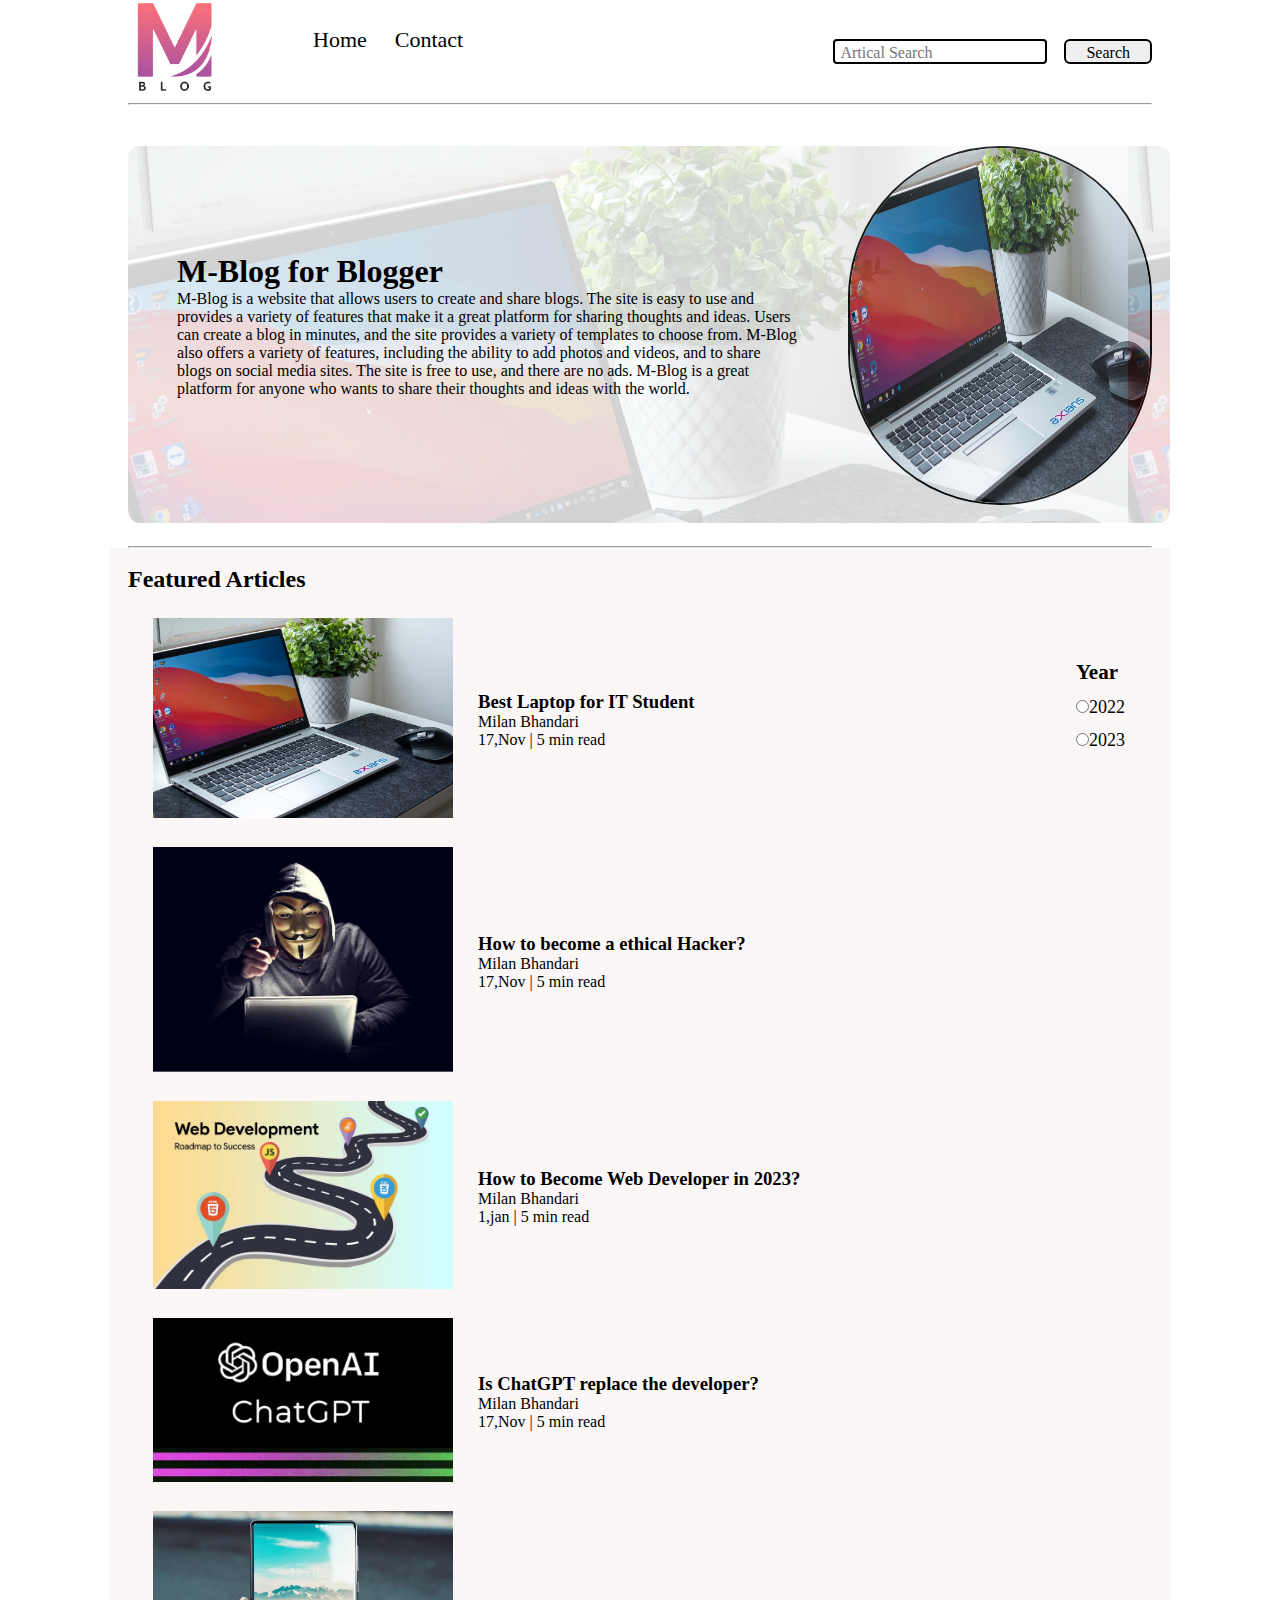
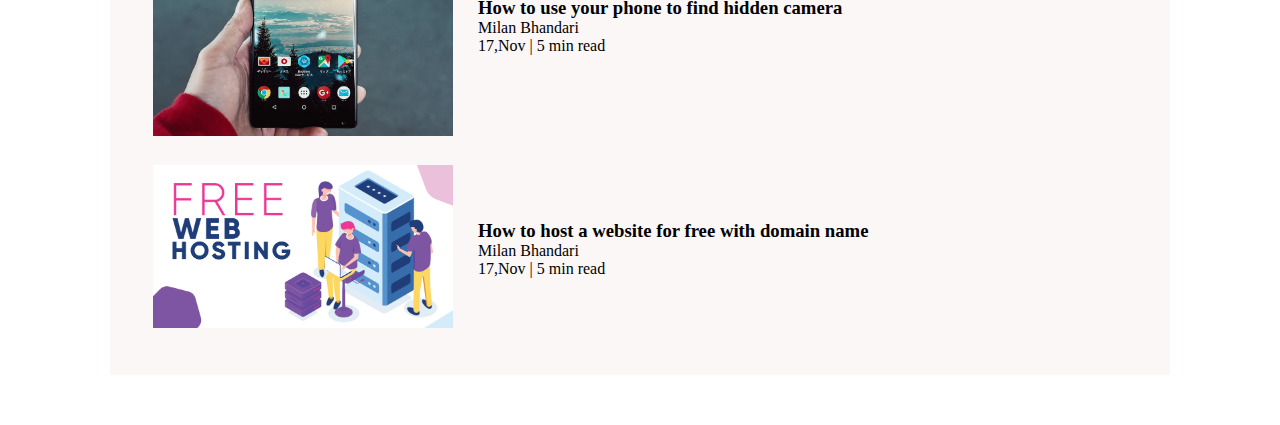
<file: index.html>
<!DOCTYPE html>
<html lang="en">

<head>
    <meta charset="UTF-8">
    <meta http-equiv="X-UA-Compatible" content="IE=edge">
    <meta name="viewport" content="width=device-width, initial-scale=1.0">
    <link rel="stylesheet" href="./Css/style.css">
    <link rel="stylesheet" href="./Css/utiles.css">
    <link rel="stylesheet" href="./Css/mobile.css">
    <title>Milan Blogger</title>
</head>

<body>

    <!-- start nav  -->
    <nav class="navigation max-width-1 m-auto ">
        <div class="nav-left">
            <a href="./">
                <span>
                    <img src="./Image/MBlog_k.webp" width="94px" alt="">
                </span>
            </a>

            <ul>
                <li><a href="./">Home</a></li>
               
                <li><a href="./contact.html">Contact</a></li>
            </ul>
        </div>

        <div class="nav-right">
            <form action="./search.html" method="get">
                <input class="form-input" type="text" name="query" placeholder="Artical Search">
                <button class="btn">Search</button>
            </form>


        </div>
    </nav>
    <!-- end nav  -->
    <div class="max-width-1 m-auto">
        <hr>
    </div>


    <!-- start content  -->
    <div class=" m-auto content max-width-1 my-2">
        <div class="content-left">
            <h1>M-Blog for Blogger</h1>
            <p>


                M-Blog is a website that allows users to create and share blogs. The site is easy to use and provides a
                variety of features that make it a great platform for sharing thoughts and ideas.

                Users can create a blog in minutes, and the site provides a variety of templates to choose from. M-Blog
                also offers a variety of features, including the ability to add photos and videos, and to share blogs on
                social media sites.

                The site is free to use, and there are no ads. M-Blog is a great platform for anyone who wants to share
                their thoughts and ideas with the world.
            </p>

        </div>
        <div class="content-right">
            <img src="./Image/image1.jpg" alt="M-Blog">
        </div>
    </div>

    <div class="max-width-1 m-auto">
        <hr>
    </div>

    <!-- end content  -->

    <div class="home-articles max-width-1 m-auto font2">
        <h2>Featured Articles</h2>
        <div class="year-box adjust-year ">
            <div>
                <h3>Year</h3>

            </div>
            <div>

                <input type="radio" name="year" id="">2022
            </div>
            <div>

                <input type="radio" name="year" id="">2023
            </div>

        </div>

        <div class="home-article">
            <div class="home-article-img">
                <img src="./Image/image1.jpg" alt="">

            </div>


            <div class="home-article-content font1">
                <a href="./blogpost.html">
                    <h3>Best Laptop for IT Student</h3>
                </a>


                <div>Milan Bhandari</div>
                <span>17,Nov | 5 min read</span>
            </div>
        </div>

        <div class="home-article">
            <div class="home-article-img">
                <img src="./Image/articles2.jpeg" alt="">

            </div>


            <div class="home-article-content font1">
                <a href="./blogpost.html">
                    <h3>How to become a ethical Hacker? </h3>
                </a>

                <div>Milan Bhandari</div>
                <span>17,Nov | 5 min read</span>
            </div>
        </div>
        <div class="home-article">
            <div class="home-article-img">
                <img src="./Image/articles3.jpeg" alt="">

            </div>


            <div class="home-article-content font1">
                <a href="./blogpost.html">
                    <h3>How to Become Web Developer in 2023?</h3>
                </a>


                <div>Milan Bhandari</div>
                <span>1,jan | 5 min read</span>
            </div>
        </div>

        <div class="home-article">
            <div class="home-article-img">
                <img src="./Image/articles4.jpg" alt="">

            </div>


          
            <div class="home-article-content font1">
                <a href="./blogpost.html">
                    <h3>Is ChatGPT replace the developer? </h3>
                </a>


                <div>Milan Bhandari</div>
                <span>17,Nov | 5 min read</span>
            </div>
        </div>

        <div class="home-article">
            <div class="home-article-img">
                <img src="./Image/articles5.webp" alt="">

            </div>


            <div class="home-article-content font1">
                <a href="./blogpost.html">
                    <h3>How to use your phone to find hidden camera</h3>
                </a>


                <div>Milan Bhandari</div>
                <span>17,Nov | 5 min read</span>
            </div>
        </div>

       

        <div class="home-article">
            <div class="home-article-img">
                <img src="./Image/free-webhosting.png" alt="">

            </div>


            <div class="home-article-content font1">
                <a href="./blogpost.html">
                    <h3>How to host a website for free with domain name</h3>
                </a>


                <div>Milan Bhandari</div>
                <span>17,Nov | 5 min read</span>
            </div>
        </div>




    </div>

    <!-- start footer  -->
    <div class="footer ">
        <p> Copyright &copy : 2022 All Right Reserved</p>
        <a href="./index.html">M-Blog</a>
    </div>
    <!-- end footer  -->



</body>

</html>
</file>
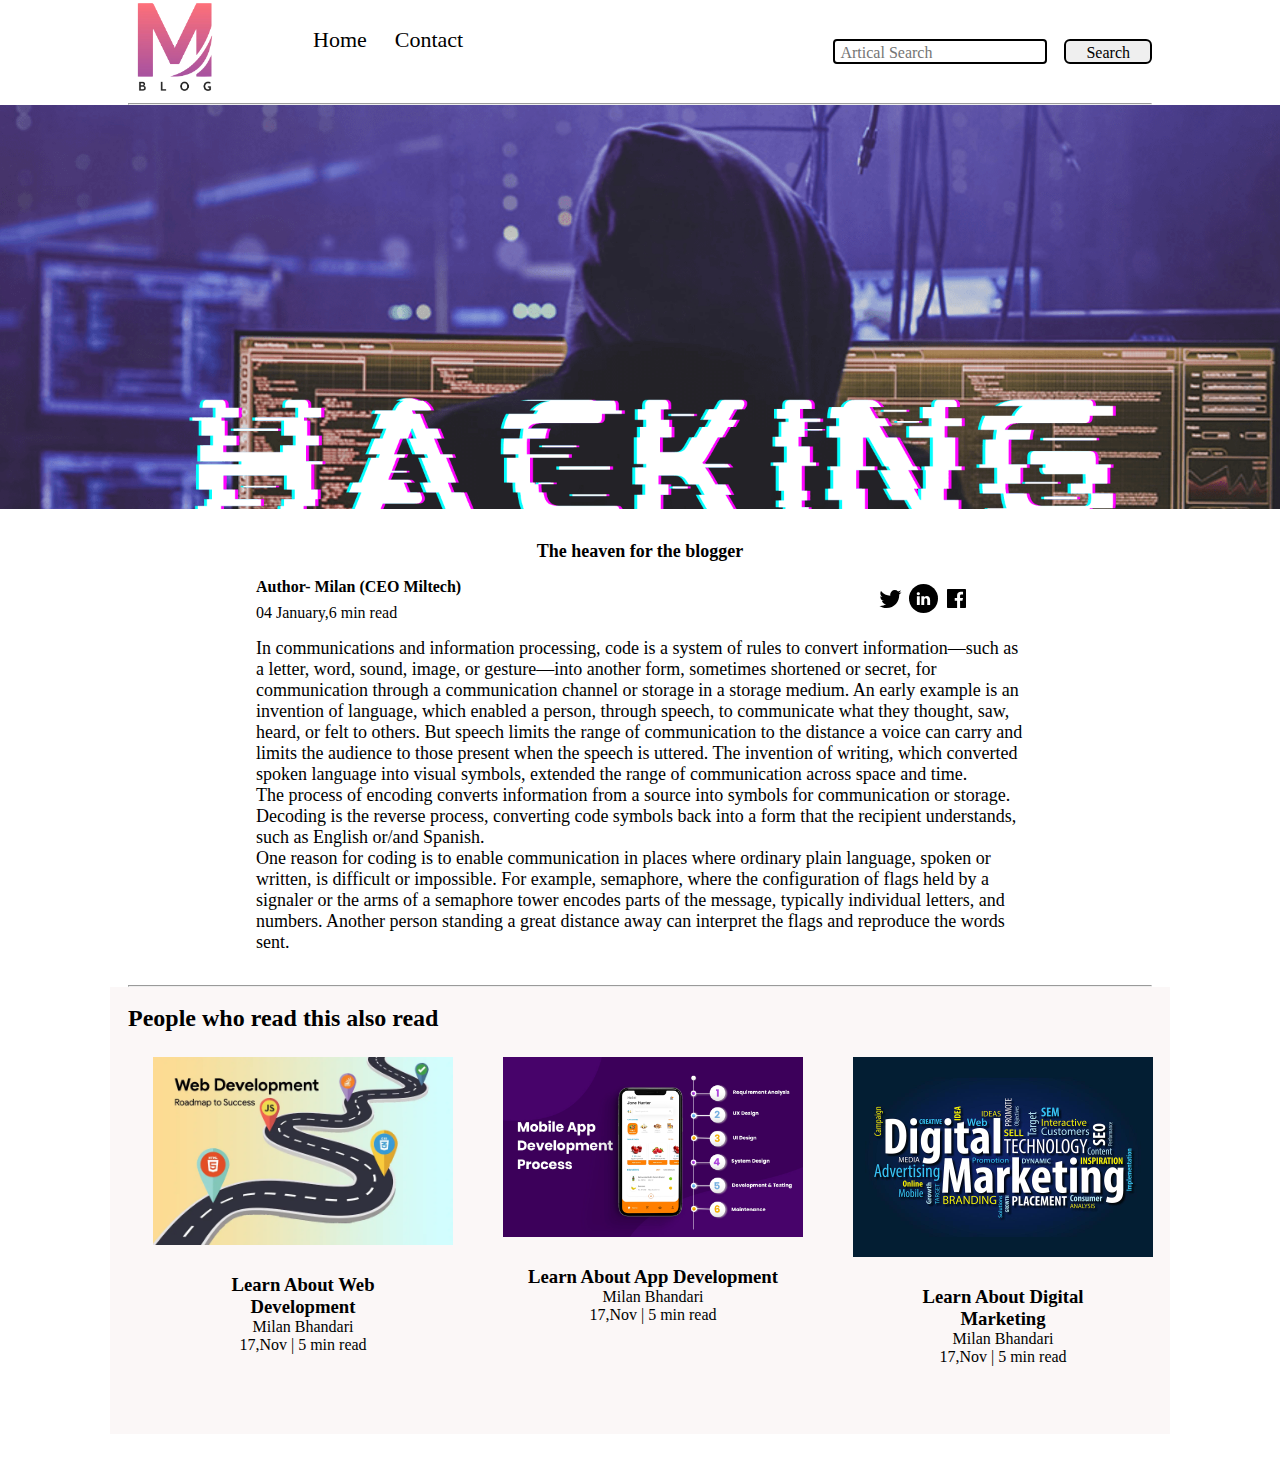
<file: blogpost.html>
<!DOCTYPE html>
<html lang="en">

<head>
    <meta charset="UTF-8">
    <meta http-equiv="X-UA-Compatible" content="IE=edge">
    <meta name="viewport" content="width=device-width, initial-scale=1.0">
    <link rel="stylesheet" href="./Css/style.css">
    <link rel="stylesheet" href="./Css/utiles.css">
    <link rel="stylesheet" href="./Css/blogpost.css">
    <link rel="stylesheet" href="./Css/mobile.css">
    <title>Milan Blogger</title>
</head>

<body>


    <!-- start nav  -->
    <nav class="navigation max-width-1 m-auto ">
        <div class="nav-left">
            <a href="./">
                <span>
                    <img src="./Image/MBlog_k.webp" width="94px" alt="">
                </span>
            </a>

            <ul>
                <li><a href="./">Home</a></li>

                <li><a href="./contact.html">Contact</a></li>
            </ul>
        </div>

        <div class="nav-right">
            <form action="./search.html" method="get">
                <input class="form-input" type="text" name="query" placeholder="Artical Search">
                <button class="btn">Search</button>
            </form>


        </div>
    </nav>
    <!-- end nav  -->

    <div class="max-width-1 m-auto">
        <hr>
    </div>

    <div class="post-img">
        <img src="./Image/articles1.png" alt="">
    </div>
    <!-- start content  -->
    <div class=" m-auto blog-post-content m-auto max-width-2 my-2">
        <h1 class="font1">The heaven for the blogger</h1>
        <div class="blogpost-meta">
            <div class="author-info">
                <div>
                    <b>Author- Milan (CEO Miltech)</b>

                </div>
                <div>04 January,6 min read</div>
            </div>
            <div class="social">
                <svg width="29" height="29" class="hk">
                    <path
                        d="M22.05 7.54a4.47 4.47 0 0 0-3.3-1.46 4.53 4.53 0 0 0-4.53 4.53c0 .35.04.7.08 1.05A12.9 12.9 0 0 1 5 6.89a5.1 5.1 0 0 0-.65 2.26c.03 1.6.83 2.99 2.02 3.79a4.3 4.3 0 0 1-2.02-.57v.08a4.55 4.55 0 0 0 3.63 4.44c-.4.08-.8.13-1.21.16l-.81-.08a4.54 4.54 0 0 0 4.2 3.15 9.56 9.56 0 0 1-5.66 1.94l-1.05-.08c2 1.27 4.38 2.02 6.94 2.02 8.3 0 12.86-6.9 12.84-12.85.02-.24 0-.43 0-.65a8.68 8.68 0 0 0 2.26-2.34c-.82.38-1.7.62-2.6.72a4.37 4.37 0 0 0 1.95-2.51c-.84.53-1.81.9-2.83 1.13z">
                    </path>
                </svg>

                <svg style="background: black;
                border-radius: 21px;" width="29" height="29" viewBox="0 0 29 29" fill="none" class="hk">
                    <path
                        d="M5 6.36C5 5.61 5.63 5 6.4 5h16.2c.77 0 1.4.61 1.4 1.36v16.28c0 .75-.63 1.36-1.4 1.36H6.4c-.77 0-1.4-.6-1.4-1.36V6.36z">
                    </path>
                    <path fill-rule="evenodd" clip-rule="evenodd"
                        d="M10.76 20.9v-8.57H7.89v8.58h2.87zm-1.44-9.75c1 0 1.63-.65 1.63-1.48-.02-.84-.62-1.48-1.6-1.48-.99 0-1.63.64-1.63 1.48 0 .83.62 1.48 1.59 1.48h.01zM12.35 20.9h2.87v-4.79c0-.25.02-.5.1-.7.2-.5.67-1.04 1.46-1.04 1.04 0 1.46.8 1.46 1.95v4.59h2.87v-4.92c0-2.64-1.42-3.87-3.3-3.87-1.55 0-2.23.86-2.61 1.45h.02v-1.24h-2.87c.04.8 0 8.58 0 8.58z"
                        fill="#fff"></path>
                </svg>

                <svg width="29" height="29" class="hk">
                    <path
                        d="M23.2 5H5.8a.8.8 0 0 0-.8.8V23.2c0 .44.35.8.8.8h9.3v-7.13h-2.38V13.9h2.38v-2.38c0-2.45 1.55-3.66 3.74-3.66 1.05 0 1.95.08 2.2.11v2.57h-1.5c-1.2 0-1.48.57-1.48 1.4v1.96h2.97l-.6 2.97h-2.37l.05 7.12h5.1a.8.8 0 0 0 .79-.8V5.8a.8.8 0 0 0-.8-.79">
                    </path>
                </svg>

            </div>
        </div>
        <p class="font1">In communications and information processing, code is a system of rules to convert
            information—such as a letter, word, sound, image, or gesture—into another form, sometimes shortened or
            secret, for communication through a communication channel or storage in a storage medium. An early example
            is an invention of language, which enabled a person, through speech, to communicate what they thought, saw,
            heard, or felt to others. But speech limits the range of communication to the distance a voice can carry and
            limits the audience to those present when the speech is uttered. The invention of writing, which converted
            spoken language into visual symbols, extended the range of communication across space and time.
            <br>
            The process of encoding converts information from a source into symbols for communication or storage.
            Decoding is the reverse process, converting code symbols back into a form that the recipient understands,
            such as English or/and Spanish.
            <br>
            One reason for coding is to enable communication in places where ordinary plain language, spoken or written,
            is difficult or impossible. For example, semaphore, where the configuration of flags held by a signaler or
            the arms of a semaphore tower encodes parts of the message, typically individual letters, and numbers.
            Another person standing a great distance away can interpret the flags and reproduce the words sent.
        </p>

    </div>

    <div class="max-width-1 m-auto">
        <hr>
    </div>

    <!-- end content  -->

    <div class="home-articles max-width-1 m-auto font2">
        <h2>People who read this also read</h2>

        <div class="row">
            <div class="home-article more-post">
                <div class="home-article-img">
                    <img src="./Image/articles3.jpeg" alt="">

                </div>


                <div class="home-article-content font1 center">
                    <a href="./blogpost.html">
                        <h3>Learn About Web Development</h3>
                    </a>

                    <div>Milan Bhandari</div>
                    <span>17,Nov | 5 min read</span>
                </div>
            </div>
            <div class="home-article more-post">
                <div class="home-article-img">
                    <img src="./Image/Appdevelopment.jpg" alt="">

                </div>


                <div class="home-article-content font1 center">
                    <a href="./blogpost.html">
                        <h3>Learn About App Development</h3>
                    </a>


                    <div>Milan Bhandari</div>
                    <span>17,Nov | 5 min read</span>
                </div>
            </div>

            <div class="home-article more-post">
                <div class="home-article-img">
                    <img src="./Image/Digital-marketing.jpg" alt="">

                </div>


                <div class="home-article-content font1 center">
                    <a href="./blogpost.html">
                        <h3>Learn About Digital Marketing</h3>
                    </a>


                    <div>Milan Bhandari</div>
                    <span>17,Nov | 5 min read</span>
                </div>
            </div>

        </div>

    </div>





    <!-- start footer  -->
    <div class="footer ">
        <p> Copyright &copy : 2022 All Right Reserved</p>
        <a href="./index.html">M-Blog</a>
    </div>
    <!-- end footer  -->



</body>

</html>
</file>
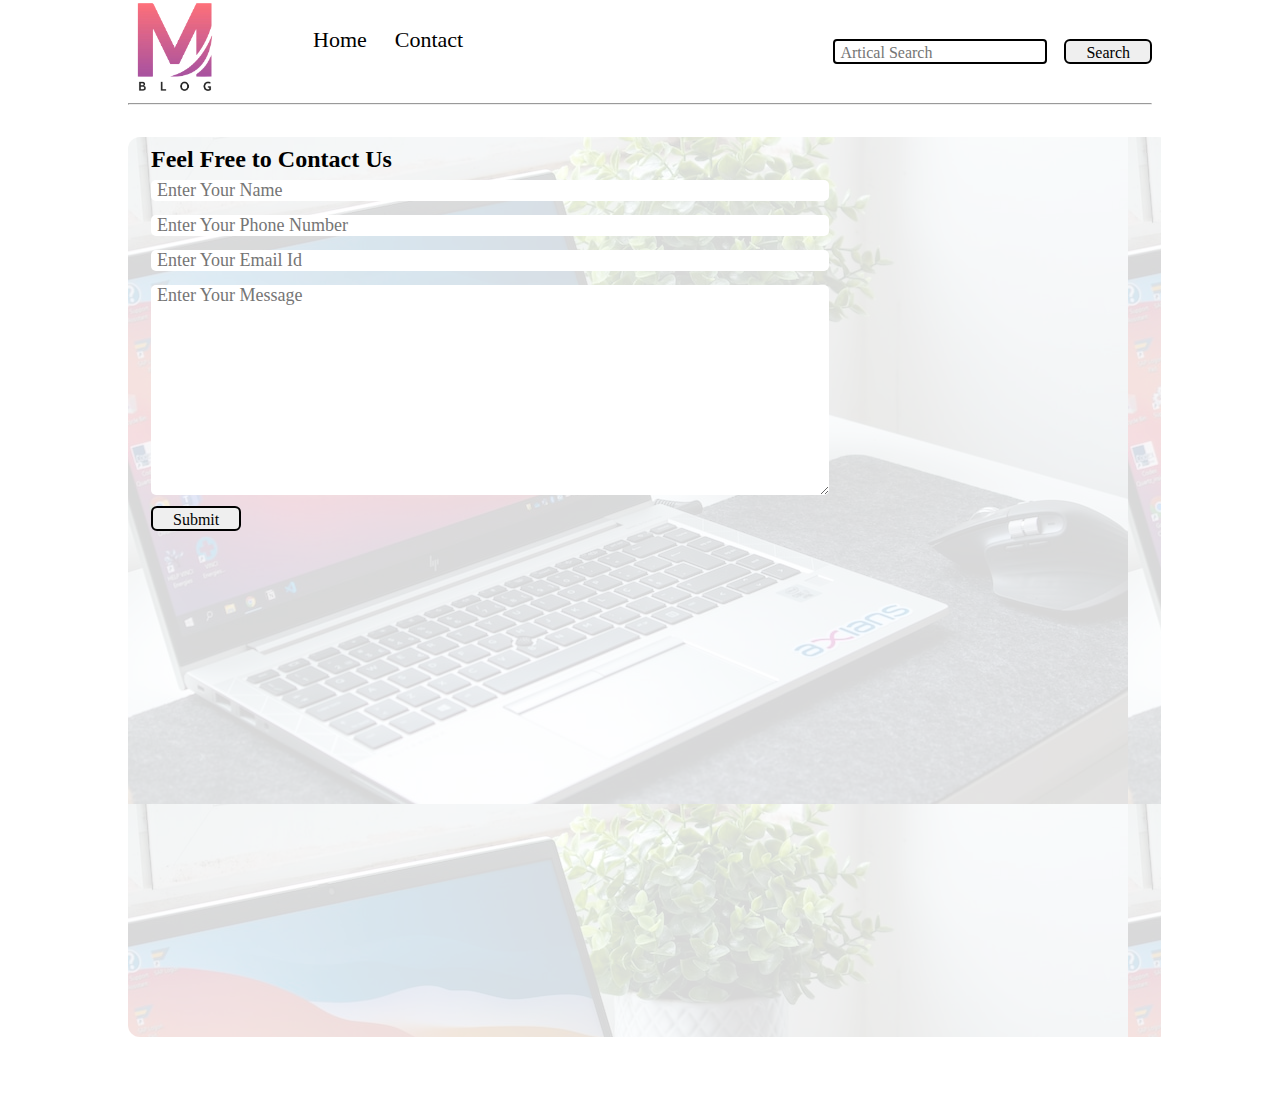
<file: contact.html>
<!DOCTYPE html>
<html lang="en">

<head>
    <meta charset="UTF-8">
    <meta http-equiv="X-UA-Compatible" content="IE=edge">
    <meta name="viewport" content="width=device-width, initial-scale=1.0">
    <link rel="stylesheet" href="./Css/style.css">
    <link rel="stylesheet" href="./Css/utiles.css">
    <link rel="stylesheet" href="./Css/contact.css">
    <link rel="stylesheet" href="./Css/mobile.css">
    <title>Milan Blogger</title>
</head>

<body>

    <!-- start nav  -->
    <nav class="navigation max-width-1 m-auto ">
        <div class="nav-left">
            <a href="./">
                <span>
                    <img src="./Image/MBlog_k.webp" width="94px" alt="">
                </span>
            </a>

            <ul>
                <li><a href="./">Home</a></li>

                <li><a href="./contact.html">Contact</a></li>
            </ul>
        </div>

        <div class="nav-right">
            <form action="./search.html" method="get">
                <input class="form-input" type="text" name="query" placeholder="Artical Search">
                <button class="btn">Search</button>
            </form>


        </div>
    </nav>
    <!-- end nav  -->
    <div class="max-width-1 m-auto">
        <hr>
    </div>
    <div class="contact-content font1 max-width-1 m-auto">
        <div class="max-width-1 m-auto mx-1">
            <h2>Feel Free to Contact Us</h2>
            <div class="contact-form">
                <div class="form-box">
                    <input type="text" placeholder="Enter Your Name">
                </div>
                <div class="form-box">
                    <input type="text" placeholder="Enter Your Phone Number">
                </div>
                <div class="form-box">
                    <input type="text" placeholder="Enter Your Email Id">
                </div>
                <div class="form-box">
                    <textarea name="" id="" cols="30" rows="10" placeholder="Enter Your Message"></textarea>
                </div>
                <div class="form-box">
                    <button class="btn">Submit</button>
                </div>

            </div>
        </div>

    </div>

    <!-- start footer  -->
    <div class="footer ">
        <p> Copyright &copy : 2022 All Right Reserved</p>
        <a href="./index.html">M-Blog</a>
    </div>
    <!-- end footer  -->



</body>

</html>
</file>
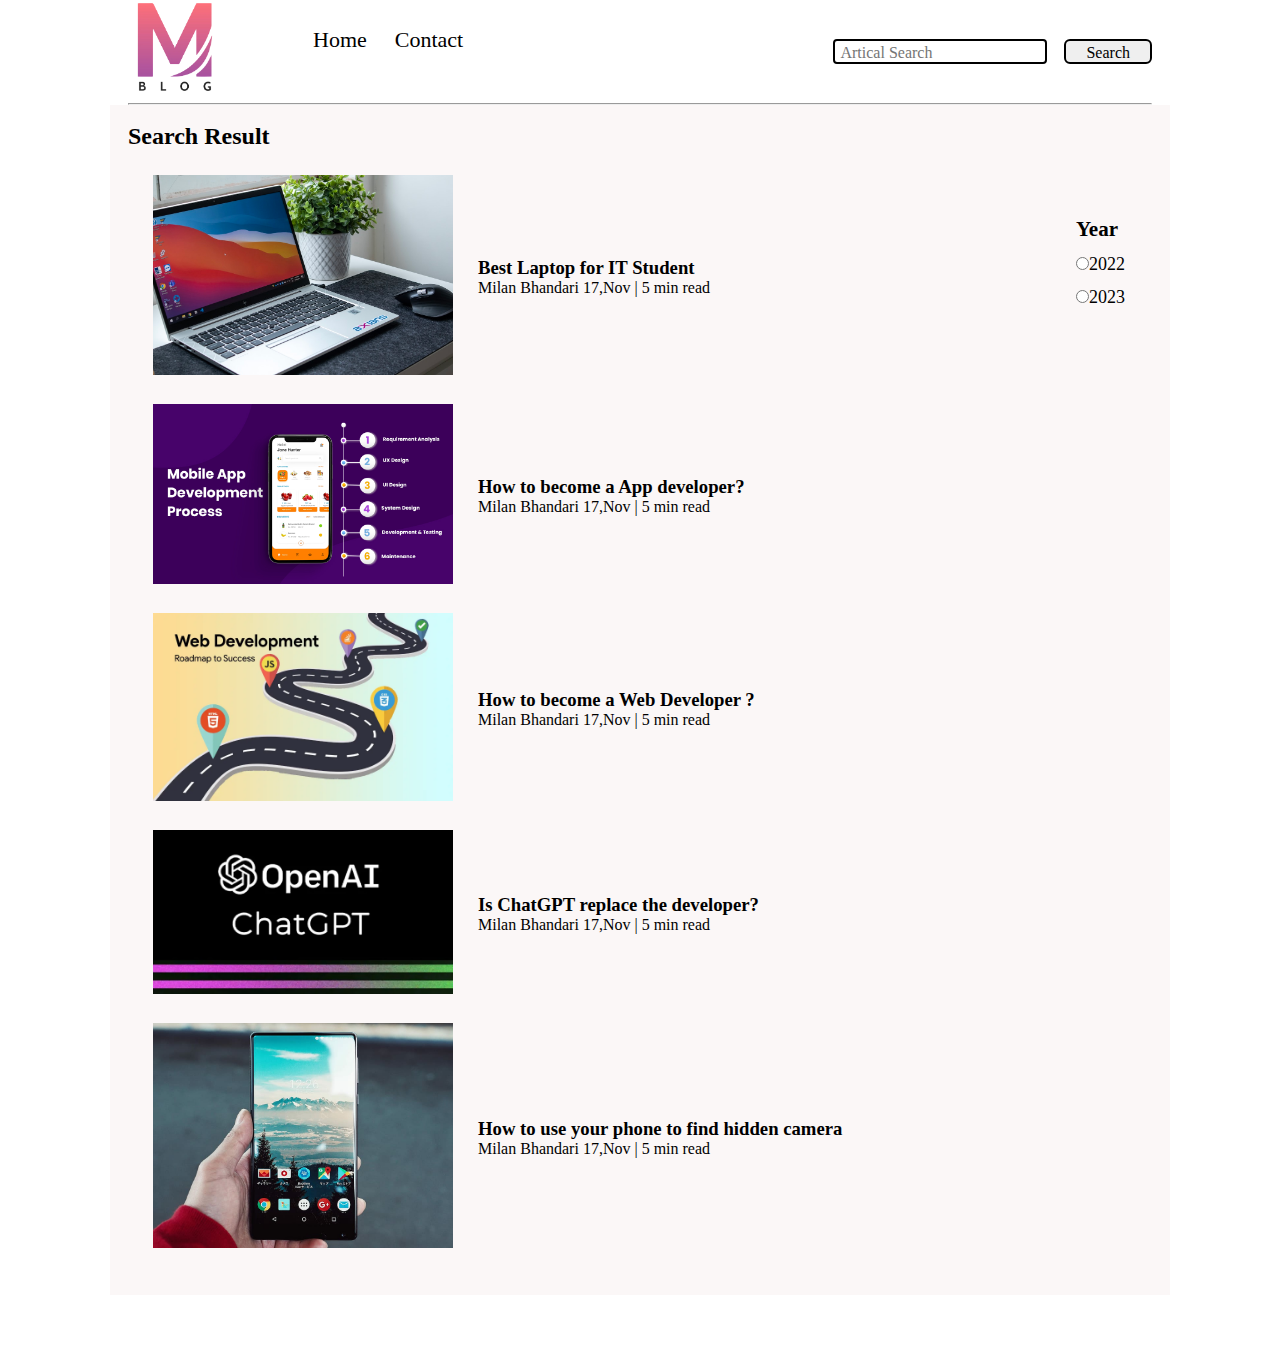
<file: search.html>
<!DOCTYPE html>
<html lang="en">

<head>
    <meta charset="UTF-8">
    <meta http-equiv="X-UA-Compatible" content="IE=edge">
    <meta name="viewport" content="width=device-width, initial-scale=1.0">
    <link rel="stylesheet" href="./Css/style.css">
    <link rel="stylesheet" href="./Css/utiles.css">
    <link rel="stylesheet" href="./Css/mobile.css">
    <title>Milan Blogger</title>
</head>

<body>


    <!-- start nav  -->
    <nav class="navigation max-width-1 m-auto ">
        <div class="nav-left">
            <a href="./index.html">
                <span>
                    <img src="./Image/MBlog_k.webp" width="94px" alt="">
                </span>
            </a>

            <ul>
                <li><a href="./">Home</a></li>
               
                <li><a href="./contact.html">Contact</a></li>
            </ul>
        </div>

        <div class="nav-right">
            <form action="./search.html" method="get">
                <input class="form-input" type="text" name="query" placeholder="Artical Search">
                <button class="btn">Search</button>
            </form>


        </div>
    </nav>
    <!-- end nav  -->
    <div class="max-width-1 m-auto">
        <hr>
    </div>


    
    <div class="home-articles max-width-1 m-auto font2">
        
        <h2>Search Result </h2>
        <div class="year-box adjust-year ">
            <div>
                <h3>Year</h3>

            </div>
            <div>

                <input type="radio" name="year" id="">2022
            </div>
            <div>

                <input type="radio" name="year" id="">2023
            </div>

        </div>


        <div class="home-article">
            <div class="home-article-img">
                <img src="./Image/image1.jpg" alt="">

            </div>


            <div class="home-article-content font1">
                <a href="./blogpost.html">
                    <h3>Best Laptop for IT Student</h3>
                </a>

                <span>Milan Bhandari</span>
                <span>17,Nov | 5 min read</span>
            </div>
        </div>


        <div class="home-article">
            <div class="home-article-img">
                <img src="./Image/Appdevelopment.jpg" alt="">

            </div>


            <div class="home-article-content font1">
                <a href="./blogpost.html">
                    <h3>How to become a App developer?</h3>
                </a>

                <span>Milan Bhandari</span>
                <span>17,Nov | 5 min read</span>
            </div>
        </div>
        <div class="home-article">
            <div class="home-article-img">
                <img src="./Image/articles3.jpeg" alt="">

            </div>


            <div class="home-article-content font1">
                <a href="./blogpost.html">
                    <h3>How to become a Web Developer ?</h3>
                </a>

                <span>Milan Bhandari</span>
                <span>17,Nov | 5 min read</span>
            </div>
        </div>

        <div class="home-article">
            <div class="home-article-img">
                <img src="./Image/articles4.jpg" alt="">

            </div>


            <div class="home-article-content font1">
                <a href="./blogpost.html">
                    <h3>Is ChatGPT replace the developer?</h3>
                </a>

                <span>Milan Bhandari</span>
                <span>17,Nov | 5 min read</span>
            </div>
        </div>

       
        <div class="home-article">
            <div class="home-article-img">
                <img src="./Image/articles5.webp" alt="">

            </div>


            <div class="home-article-content font1">
                <a href="./blogpost.html">
                    <h3>How to use your phone to find hidden camera</h3>
                </a>

                <span>Milan Bhandari</span>
                <span>17,Nov | 5 min read</span>
            </div>
        </div>

       

       


    </div>

    <!-- start footer  -->
    <div class="footer ">
        <p> Copyright &copy : 2022 All Right Reserved</p>
        <a href="./index.html">M-Blog</a>
    </div>
    <!-- end footer  -->



</body>

</html>
</file>
<file: Css/style.css>
* {
    margin: 0;
    padding: 0;
}

.navigation {

    margin-top: 25px;
    font-family: var(--font1);

    display: flex;
    justify-content: space-between;
    align-items: center;


}

.nav-left {

    display: flex;

}

.nav-left span {
    font-size: 35px;
    padding-top: 10px;

}

.nav-left ul {
    display: flex;
    align-items: center;
    margin: 0 77px;
    font-size: 22px;
    padding-bottom: 23px;
}


.nav-left ul li {
    list-style: none;
    margin: 0 14px;
    font-family: var(--font2);
    transition: all 0.3s ease-in-out;
}

.nav-left ul li a {
    text-decoration: none;
    color: black;

}

.nav-left ul li a:hover {
    font-weight: bolder;
    color: var(--main-bg-color);

}

.content {
    display: flex;
    height: 100%;
    margin-top: 32px;
    padding: 9px;
    position: relative;
}

.content::after {
    content: "";
    background-image: url(../Image/image1.jpg);
    position: absolute;
    width: 100%;
    height: inherit;
    opacity: 0.18;
    border-radius: 12px;
}

.content-left {

    font-family: var(--font1);
    padding: 49px;
    display: flex;
    z-index: 1;
    justify-content: center;
    flex-direction: column;

}


.content-right {

    display: flex;
    align-items: center;
    justify-content: center;


}

.content-right img {
    height: 355px;
    border: 2px solid black;
    border-radius: 200px;
    width: 300px;


}

.home-articles {
    padding: 18px;
    background-color: rgb(248, 239, 239, 0.5);
    margin-top: 23px;
    position: relative;
}

.year-box {
    position: absolute;
    right: -140px;
    top: 100px;
    width: 234px;
    height: 255px;
    font-size: 18px;
}

.year-box div {
    margin: 12px 0px;
}


.home-article {
    margin: 25px;
    display: flex;


}

.home-article img {
    width: 300px;
}

.home-article-content {
    align-self: center;
    padding: 25px;
}

.home-article-content a {
    text-decoration: none;
    color: black;
}

/* .home-articles{}  */

.footer {
    height: 50px;
    background-color: var(--main-bg-color);
    display: flex;
    align-items: center;
    justify-content: center;
    color: white;
    flex-direction: column;


}

.footer a {
    color: white;
}
</file>
<file: Css/utiles.css>
@import url("https://fonts.googleapis.com/css2?family=Roboto&display=swap");
@import url("https://fonts.googleapis.com/css2?family=Baloo+Bhaina+2:wght@500&display=swap")

:root {
    --main-bg-color: #bd6418;
    --font1: 'Playfair Display', serif;
    --font2: "Roboto", sans-serif;
}

.center {
    text-align: center
}

.font1 {
    font-family: var(--font1);
}

.font2 {
    font-family: var(--font2);
}

.max-width-1 {
    max-width: 80vw;
}

.max-width-2 {
    max-width: 60vw;
}

.m-auto {
    margin: auto;
}


.mx-1 {
    margin-left: 23px;
    margin-right: 23px;
}

.my-2 {
    margin-top: 32px;
    margin-bottom: 32px;
}

.btn {
    padding: 0px 20px;
    padding-top: 3px;
    border: 2px solid black;
    border-radius: 6px;
    font-family: var(--font1);
    font-size: 16px;
    cursor: pointer;
    transition: all 0.3s ease-in-out;
}

.btn:hover {
    color: white;
    background: var(--main-bg-color);
}

.form-input {
    padding: 0px 5px;
    padding-top: 3px;
    font-size: 16px;
    border: 2px solid black;
    border-radius: 4px;
    margin: 0 13px;
    font-family: var(--font1);
}

.form-box input,
textarea {
    width: 52vw;
    padding: 0px 6px;
    margin: 7px 0;
    font-size: 18px;
    font-family: var(--font1);
    border: 2px solid var(--main-bg-color);
    border-radius: 5px;
}
</file>
<file: Css/mobile.css>
@media screen and (max-width:1200px) {
    .navigation {
        flex-direction: column;
        margin-bottom: 23px;
    }

    .nav-left {
        flex-direction: column;
        text-align: center;
    }

    .content-right {
        display: none;
    }

    .home-article {
        flex-direction: column;
    }

    .home-article img {
        text-align: center;
    }

    .year-box {
        font-size: 11px;
        left: 60vw;
        top: 25px;
        display: flex;
    }

    .year-box div {
        padding: 0 3px;
        margin: 0;
    }

    .home-article img {
        width: 70vw;
    }

    .form-input {
        width: 50%;
    }

    .form-box input,
    textarea {
        width: 66vw;
    }

    .row {
        flex-direction: column;
    }

    .social {
        padding: 0;
    }

    .post-img {
        height: auto;
    }

    .adjust-year {
        position: static;
        height: auto;
        padding: 12px 0;
        display: flex;
        justify-content: flex-end;
        width: 100%;
    }
}
</file>
<file: Css/blogpost.css>
.post-img {
    height: 404px;
    overflow: hidden;

}

.post-img img {
    width: 100%;
}


.blog-post-content h1 {
    text-align: center;
    font-size: 18px;
}

.blog-post-content p {

    font-size: 18px;
}

.row {
    display: flex;
}

.more-post {
    flex-direction: column;
    align-items: center;
}

.blogpost-meta {
    /* background-color: red; */
    display: flex;
    justify-content: space-between;
}

.author-info {
    margin: 12px 0;
}

.author-info div {
    padding: 4px 0;
    font-family: var(--font2);
}

.social {
    padding-right: 53px;
    align-self: center;
    cursor: pointer;
}
</file>
<file: Css/contact.css>
.contact-content {
    height: 100vh;
    margin-top: 32px;
    padding: 9px;
    position: relative;
    overflow: hidden;
}

.contact-content::after {

    background-image: url(../Image/image1.jpg);
    content: "";
    position: absolute;
    top: 0;
    width: 100%;
    height: inherit;
    opacity: 0.15;
    border-radius: 12px;
    z-index: -1;

}
</file>
